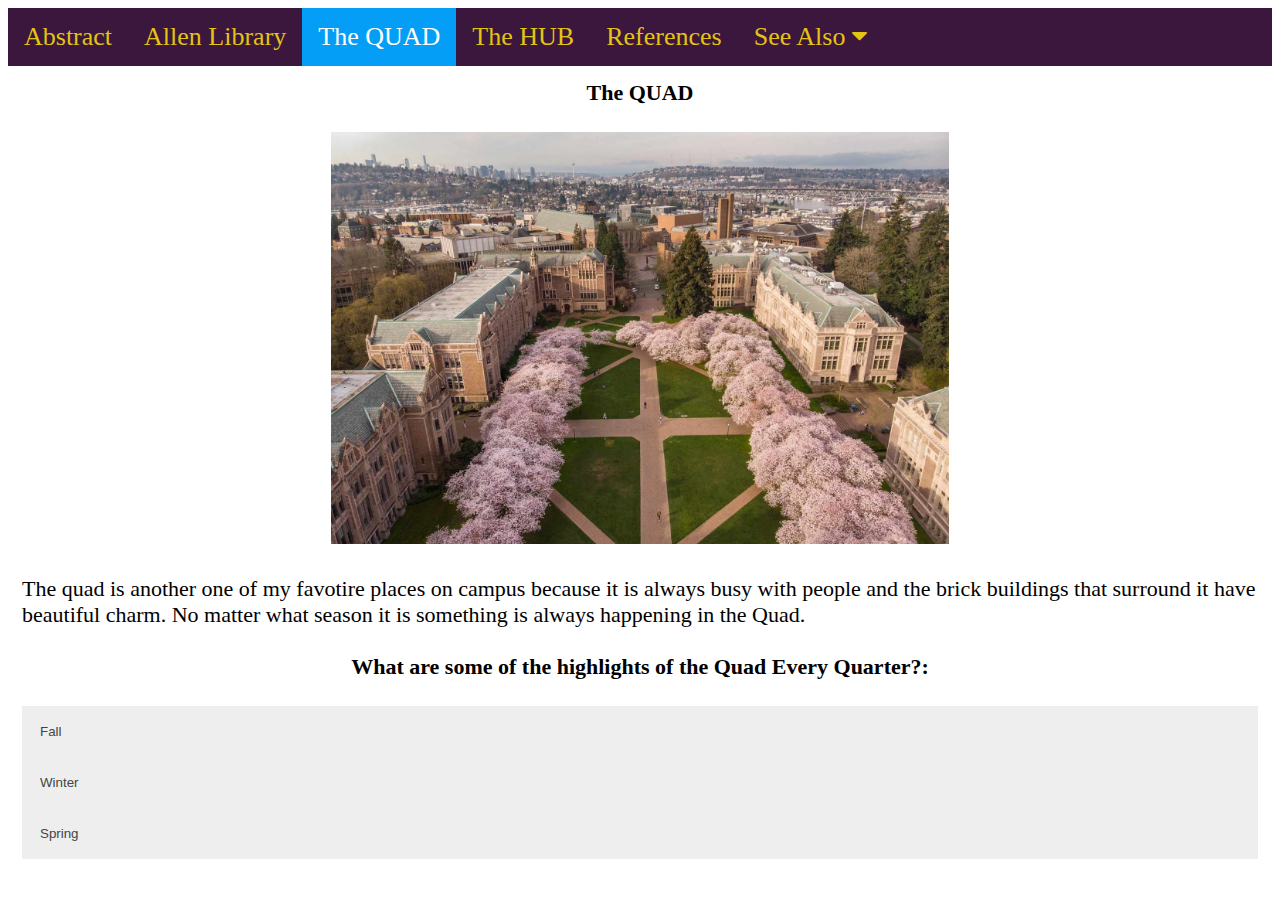
<file: section2.html>
<!DOCTYPE html>
<html>

<head>
    <title>The QUAD</title>

    <link rel="stylesheet" href="css/main.css">
    <link rel="stylesheet" href="https://cdnjs.cloudflare.com/ajax/libs/font-awesome/4.7.0/css/font-awesome.min.css">
</head>

<body>

    <div class="topnav" id="myTopnav">
        <a href="index.html">Abstract</a>
        <a href="section1.html">Allen Library</a>
        <a class="active" href="section2.html">The QUAD</a>
        <a href="section3.html">The HUB</a>
        <a href="references.html">References</a>
        <!-- "Hamburger menu" / "Bar icon" to toggle the navigation links -->
        <a href="javascript:void(0);" class="icon">
            <i class="fa fa-bars"></i>
        </a>
        <div class="dropdown">
            <button class="dropbtn">See Also 
              <i class="fa fa-caret-down"></i>
            </button>
            <div class="dropdown-content">
              <a href="https://www.lib.washington.edu/suzzallo">UW Library Website</a>
              <a href="https://www.lib.washington.edu/images2/graphics/campus-maps/quad_map.png/view">UW QUAD Map</a>
              <a href="https://hub.washington.edu/">UW HUB Website</a>
            </div>
          </div> 
    </div>

    <!-- Page content -->
    <div class="content">
        <center>
            <strong>The QUAD</strong>
            </center>
            <br>
            <center>
            <a href="https://do206.com/p/15-photos-of-the-uw-cherry-blossoms">
            <img src="img/TheQuad.jpeg" style="width: 50%; height: auto;">
            </a>
        </center>
            <br>
            The quad is another one of my favotire places on campus because it is always busy with people 
            and the brick buildings that surround it have beautiful charm. No matter what season it is something is 
            always happening in the Quad.
            <br>
            <br>
            <center>
            <strong>
            What are some of the highlights of the Quad Every Quarter?:
            </strong>
            </center>
            <br>
            <button class="accordion">Fall</button>
            <div class="panel">
             <p>In the fall the quad really displays the back to school energy with events like club rush happening there.</p>
            </div>

            <button class="accordion">Winter</button>
            <div class="panel">
                <p>In the winter the quad is a wonderful place to enjoy the week of snow that we get.</p>
            </div>

            <button class="accordion">Spring</button>
            <div class="panel">
                <p>The spring is by far the most beautiful time to enjoy the quad as the cherry blossoms bloom. People come from all over the world to take in their beauty.</p>
            </div>
            
    
    </div>

    <script src="js/main.js"></script>
    <script> 
        var acc = document.getElementsByClassName("accordion");
        var i;

    for (i = 0; i < acc.length; i++) {
        acc[i].addEventListener("click", function() {
        /* Toggle between adding and removing the "active" class,
        to highlight the button that controls the panel */
        this.classList.toggle("active");

    /* Toggle between hiding and showing the active panel */
    var panel = this.nextElementSibling;
    if (panel.style.display === "block") {
      panel.style.display = "none";
    } else {
      panel.style.display = "block";
    }
  });
  }
    </script>

</body>

</html>
</file>
<file: css/main.css>
/* Add a purple background color to the top navigation */
.topnav {
  background-color: rgb(59, 22, 61);
  overflow: hidden;
}

/* Style the links inside the navigation bar */
.topnav a {
  float: left;
  display: block;
  color: #e3c412;
  text-align: center;
  padding: 14px 16px;
  text-decoration: none;
  font-size: 26px;
}

/* Change the color of links on hover */
.topnav a:hover {
  background-color: #ddd;
  color: black;
}

/* Add an active class to highlight the current page */
.topnav a.active {
  background-color: #059ef7;
  color: white;
}

/* Hide the icon that should open and close the topnav on small screens */
.topnav .icon {
  display: none;
}

/* Style for page content */
.content {
  padding: 14px;
  font-size: 22px;
}

/* When the screen is less than 800 pixels wide, */
@media screen and (max-width: 800px) {
  /* Hide all links, except for the selected tab */
  .topnav a:not(.active) {
    display: none;
  }
  /* Show the icon that should open and close the topnav*/
  .topnav a.icon {
    float: right;
    display: block;
  }
}

/* When the screen is less than 800 pixels wide, if the user clicks on the icon, */
/* the "responsive" class attribute will be added to the topnav by the JavaScript code. */
/* This media query sets the style for the unfolded topnav. */
/* It makes the topnav look good on small screens (display the links vertically instead of horizontally)  */
@media screen and (max-width: 800px) {
  .topnav.responsive {
    position: relative;
  }

  .topnav.responsive a.icon {
    position: absolute;
    right: 0;
    top: 0;
  }

  .topnav.responsive a {
    float: none;
    display: block;
    text-align: left;
  }
}

/* Navbar container */
.navbar {
  overflow: hidden;
  background-color: #333;
  font-family: Arial;
}

/* Links inside the navbar */
.navbar a {
  float: left;
  font-size: 16px;
  color: rgb(255, 255, 255);
  text-align: center;
  padding: 14px 16px;
  text-decoration: none;
}

/* The dropdown container */
.dropdown {
  float: left;
  overflow: hidden;
}

/* Dropdown button */
.dropdown .dropbtn {
  float: left;
  font-size: 26px; 
  border: none;
  color: #e3c412;
  padding: 14px 16px;
  background-color: inherit;
  font-family: inherit; /* Important for vertical align on mobile phones */
  margin: 0; /* Important for vertical align on mobile phones */
}

/* Add a red background color to navbar links on hover */
.navbar a:hover, .dropdown:hover .dropbtn {
  background-color: #ddd;
  color: black;
}

/* Dropdown content (hidden by default) */
.dropdown-content {
  display: none;
  position: absolute;
  background-color: #ddd;
  min-width: 160px;
  box-shadow: 0px 8px 16px 0px rgba(0,0,0,0.2);
  z-index: 1;
}

/* Links inside the dropdown */
.dropdown-content a {
  float: none;
  color: black;
  padding: 12px 16px;
  text-decoration: none;
  display: block;
  text-align: left;
}

/* Add a grey background color to dropdown links on hover */
.dropdown-content a:hover {
  background-color: #059ef7;
}

/* Show the dropdown menu on hover */
.dropdown:hover .dropdown-content {
  display: block;
}

/* Container holding the image and the text */
.container {
  position: relative;
}

/* Bottom right text */
.text-block {
  position: absolute;
  bottom: 20px;
  right: 20px;
  background-color: black;
  color: white;
  padding-left: 20px;
  padding-right: 20px;
}

table {
  border-collapse: collapse;
  border-spacing: 0;
  width: 100%;
  border: 1px solid #ddd;
}

th, td {
  text-align: left;
  padding: 16px;
}

tr:nth-child(even) {
  background-color: #f2f2f2;
}

/* Style the buttons that are used to open and close the accordion panel */
.accordion {
  background-color: #eee;
  color: #444;
  cursor: pointer;
  padding: 18px;
  width: 100%;
  text-align: left;
  border: none;
  outline: none;
  transition: 0.4s;
}

/* Add a background color to the button if it is clicked on (add the .active class with JS), and when you move the mouse over it (hover) */
.active, .accordion:hover {
  background-color: #ccc;
}

/* Style the accordion panel. Note: hidden by default */
.panel {
  padding: 0 18px;
  background-color: white;
  display: none;
  overflow: hidden;
}
</file>
